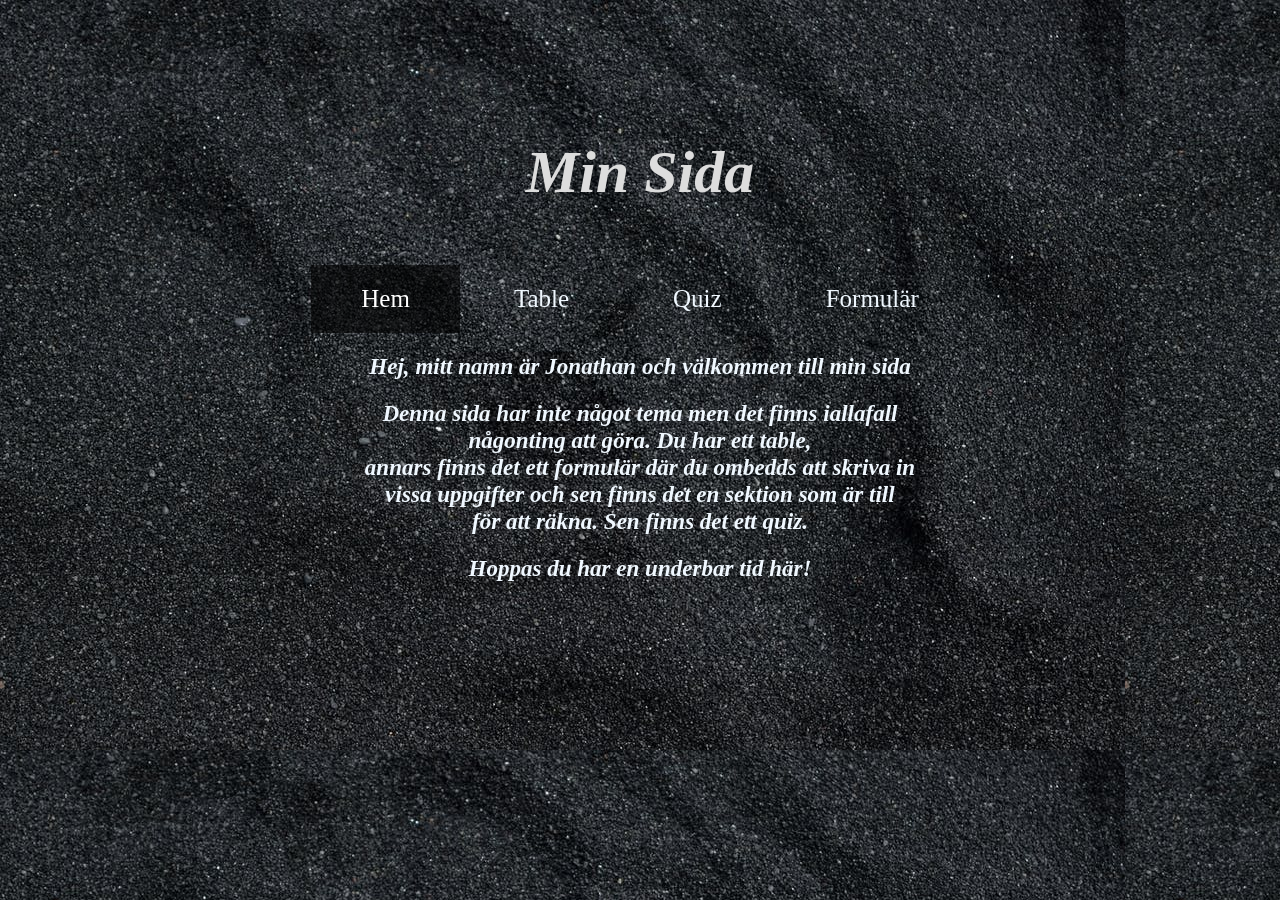
<file: index.html>
<!DOCTYPE html>
<html>
    <head>
        <link rel="styleSheet" type="text/css" href="styling.css">
        <meta charset="UTF-8">
        <meta http-equiv="X-UA-Compatible" content="IE=edge">
        <meta name="viewport" content="width=device-width, initial-scale=1.0">
    </head>
    <body>
        <br><br><br><br><br>
        <h1>Min Sida</h1><br>
        <div class="topNav">
            <a class="active" href="#">Hem</a>
            <a href="table.html">Table</a>
            <a href="quiz.html">Quiz</a>
            <a href="formulär.html">Formulär</a>
        </div>
        <div class="paragraph">
            <p>Hej, mitt namn är Jonathan och välkommen till min sida</p>
            <p>Denna sida har inte något tema men det finns iallafall <br>
               någonting att göra. Du har ett table,<br>
               annars finns det ett formulär där du ombedds att skriva in<br>
               vissa uppgifter och sen finns det en sektion som är till <br>
               för att räkna. Sen finns det ett quiz.
            </p>

            <p>Hoppas du har en underbar tid här!</p>
        </div>
    </body>
</html>
</file>
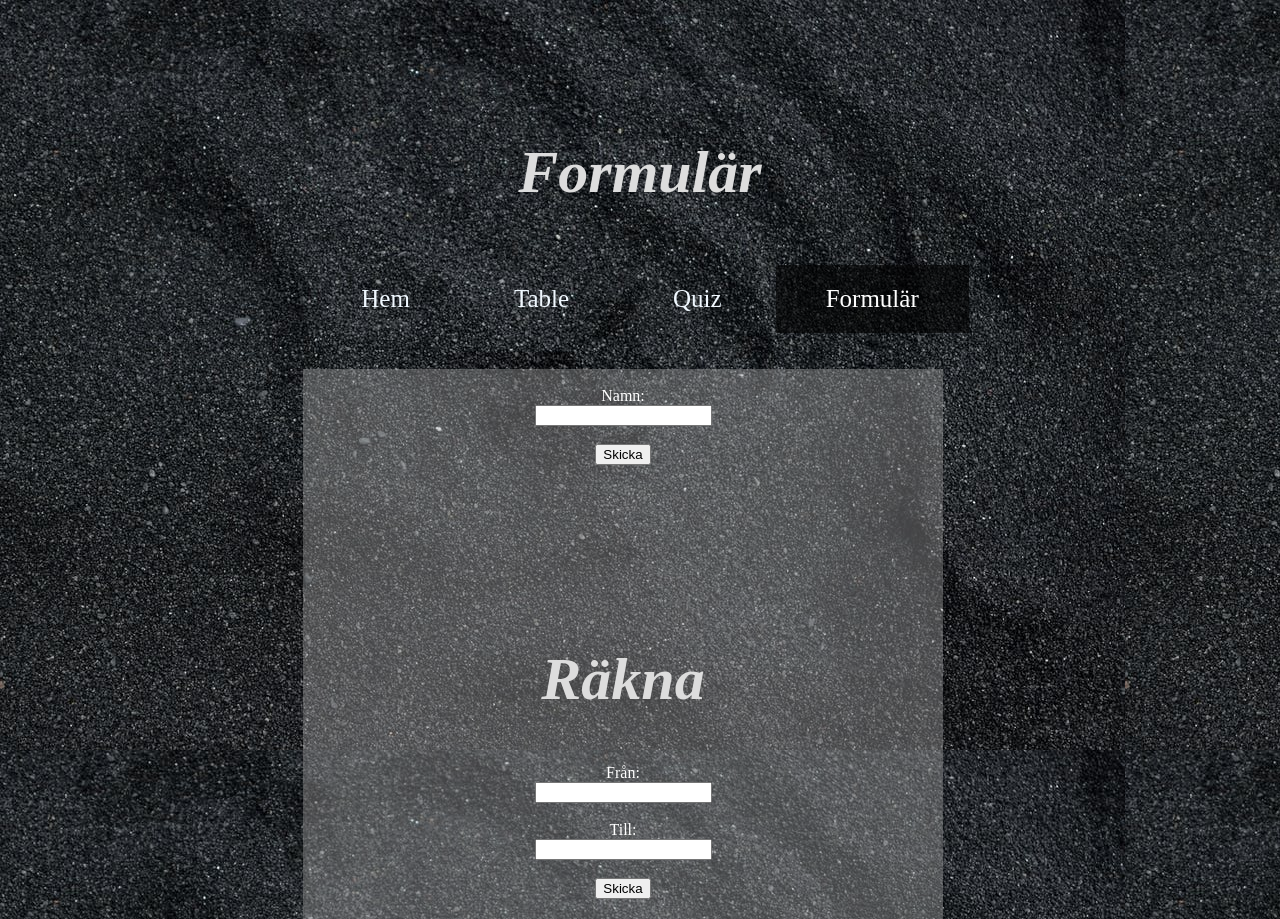
<file: formulär.html>
<!DOCTYPE html>
<html lang="eng">
    <head>
        <link rel="styleSheet" type="text/css" href="styling.css">
        <meta charset="UTF-8">
        <meta http-equiv="X-UA-Compatible" content="IE=edge">
        <meta name="viewport" content="width=device-width, initial-scale=1.0">
    </head>
    <body>
        <br><br><br><br><br>
        <h1>Formulär</h1><br>
        <div class="topNav">
            <a href="index.html">Hem</a>
            <a href="table.html">Table</a>
            <a href="quiz.html">Quiz</a>
            <a class="active" href="#">Formulär</a>
        </div>
        <br><br>
        <div class="form1">
            <form name="form1" id="form1" action="#">
                <br>
                <label for="namn">Namn:</label><br>
                <input type="text" name="namn" id="namn"><br><br>
                <input type="button" name="skicka" value="Skicka" onclick="myFunction()" />
                <br><br><br>
            </form>
            <p id="paragraph"></p>
            <p id="paragraph2"></p>
            <br><br><br>
            <h2>Räkna</h2>
            <form name="form2" id="form2" action="#">
                <label for="från">Från:</label><br>
                <input type="text" name="från1" id="från"><br><br>
                <label for="till">Till:</label><br>
                <input type="text" name="till1" id="till"><br><br>
                <input type="button" name="skicka" value="Skicka" onclick="myFunction2()" />
            </form>
            <p id="paragraph3"></p>
            <div id="counter"></div>
            <script class="text/javascript" src="test.js"></script>
        </div>
    </body>
</html>
</file>
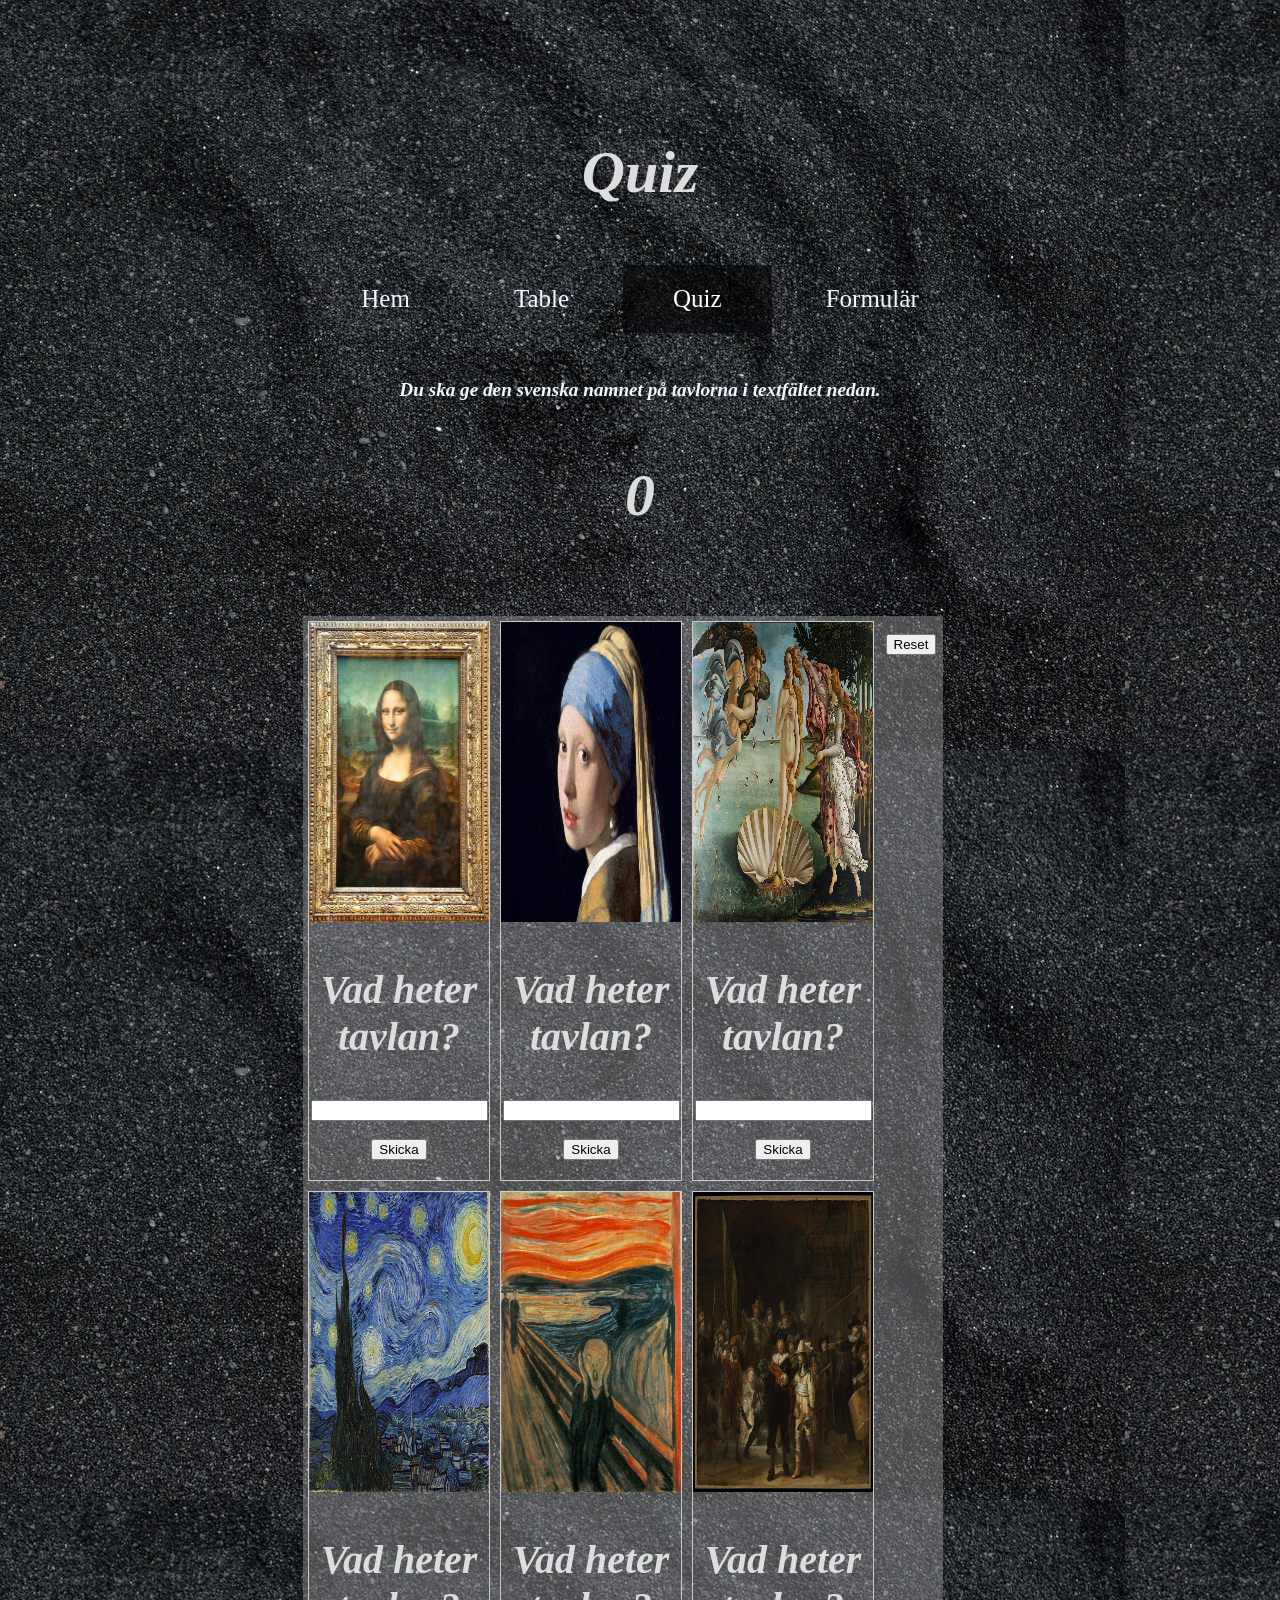
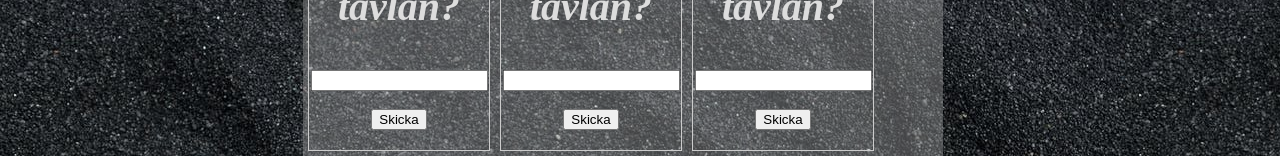
<file: quiz.html>
<!DOCTYPE html>
<html lang="en">
    <head>
        <link rel="styleSheet" type="text/css" href="styling.css">
        <meta charset="UTF-8">
        <meta http-equiv="X-UA-Compatible" content="IE=edge">
        <meta name="viewport" content="width=device-width, initial-scale=1.0">
        <title>Quiz</title>
    </head>
    <body>
        <br><br><br><br><br>
        <h1>Quiz</h1><br>
        <div class="topNav">
            <a href="index.html">Hem</a>
            <a href="table.html">Table</a>
            <a class="active" href="#">Quiz</a>
            <a href="formulär.html">Formulär</a>
        </div>
        <br><br>
        <p>Du ska ge den svenska namnet på tavlorna i textfältet nedan.</p>
        <h2 id="poäng">0</h2>
        <br><br>
        <div class="form1">
            <div class="gallery">
                <a target="_blank" href="Tavla1.jpg">
                  <img src="Tavla1.jpg" alt="Tavla1" width="600" height="400">
                </a>
                <div class="desc">
                    <h3>Vad heter tavlan?</h3>
                    <form name="form1" id="form1" action="#">
                        <input type="text" name="tavla" id="tavla"><br><br>
                        <input type="button" name="skicka" value="Skicka" id="skicka" onclick="myFunction3()">
                    </form>
                    <p id="painting" class="painting">mona lisa</p>
                    <p id="answer"></p>
                    <script class="text/javascript" src="test.js"></script>
                </div>
            </div>
            <div class="gallery">
                <a target="_blank" href="Tavla2.webp">
                  <img src="Tavla2.webp" alt="Tavla2" width="600" height="400">
                </a>
                <div class="desc">
                    <h3>Vad heter tavlan?</h3>
                    <form name="form2" id="form2" action="#">
                        <input type="text" name="tavla2" id="tavla2"><br><br>
                        <input type="button" name="skicka2" value="Skicka" id="skicka2" onclick="myFunction4()">
                    </form>
                    <p id="painting2" class="painting">gpe</p>
                    <p id="answer2"></p>
                    <script class="text/javascript" src="test.js"></script>
                </div>
            </div>
            <div class="gallery">
                <a target="_blank" href="Tavla3.jpg">
                  <img src="Tavla3.jpg" alt="Tavla3" width="600" height="400">
                </a>
                <div class="desc">
                    <h3>Vad heter tavlan?</h3>
                    <form name="form3" id="form3" action="#">
                        <input type="text" name="tavla" id="tavla3"><br><br>
                        <input type="button" name="skicka" value="Skicka" id="skicka3" onclick="myFunction5()">
                    </form>
                    <p id="painting3" class="painting">venus födelse</p>
                    <p id="answer3"></p>
                    <script class="text/javascript" src="test.js"></script>
                </div>
            </div>
            <div class="gallery">
                <a target="_blank" href="Tavla4.jpg">
                  <img src="Tavla4.jpg" alt="Tavla4" width="600" height="400">
                </a>
                <div class="desc">
                    <h3>Vad heter tavlan?</h3>
                    <form name="form4" id="form4" action="#">
                        <input type="text" name="tavla" id="tavla4"><br><br>
                        <input type="button" name="skicka" value="Skicka" id="skicka4" onclick="myFunction6()">
                    </form>
                    <p id="painting4" class="painting">stjärnenatt</p>
                    <p id="answer4"></p>
                    <script class="text/javascript" src="test.js"></script>
                </div>
            </div>
            <div class="gallery">
                <a target="_blank" href="Tavla5.jpg">
                  <img src="Tavla5.jpg" alt="Tavla5" width="600" height="400">
                </a>
                <div class="desc">
                    <h3>Vad heter tavlan?</h3>
                    <form name="form5" id="form5" action="#">
                        <input type="text" name="tavla" id="tavla5"><br><br>
                        <input type="button" name="skicka" value="Skicka" id="skicka5" onclick="myFunction7()">
                    </form>
                    <p id="painting5" class="painting">skriet</p>
                    <p id="answer5"></p>
                    <script class="text/javascript" src="test.js"></script>
                </div>
            </div>
            <div class="gallery">
                <a target="_blank" href="Tavla6.jpg">
                  <img src="Tavla6.jpg" alt="Tavla6" width="600" height="400">
                </a>
                <div class="desc">
                    <h3>Vad heter tavlan?</h3>
                    <form name="form6" id="form6" action="#">
                        <input type="text" name="tavla" id="tavla6"><br><br>
                        <input type="button" name="skicka" value="Skicka" id="skicka6" onclick="myFunction8()">
                    </form>
                    <p id="painting6" class="painting">nattvakten</p>
                    <p id="answer6"></p>
                    <script class="text/javascript" src="test.js"></script>
                </div>
            </div>
            <br>
            <script class="text/javascript" src="test.js"></script>
        </section>
        <a href="quiz.html">
            <button class="btn">Reset</button>
        </a>
    </body>
</html>
</file>
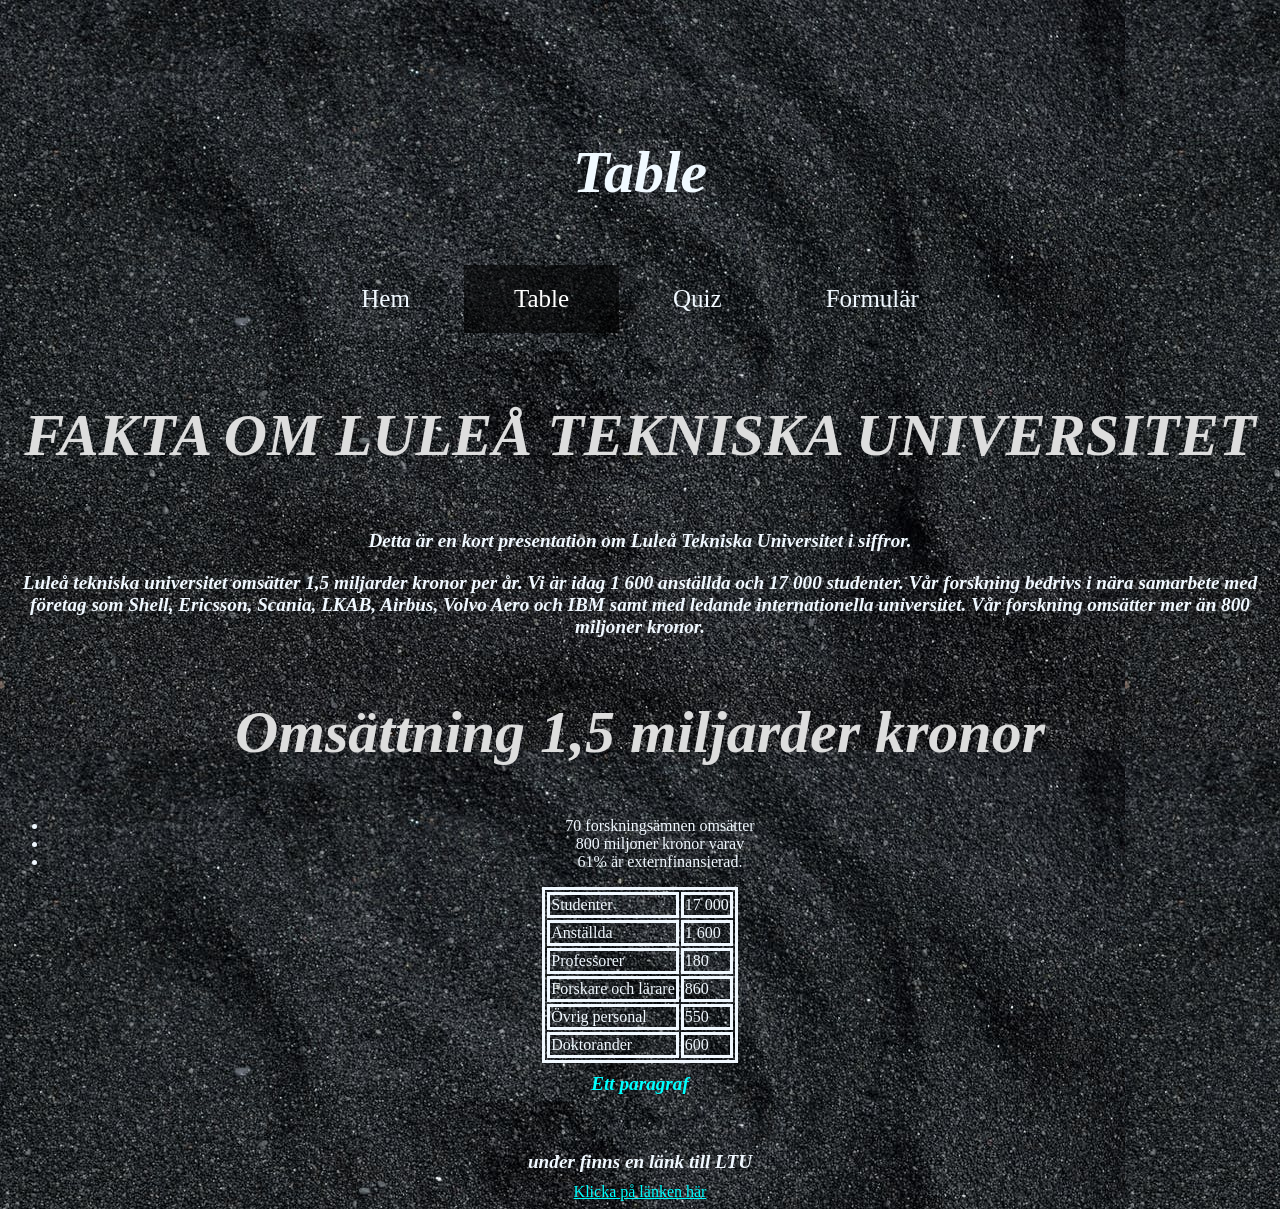
<file: table.html>
<!DOCTYPE html>
<html lang="en" onclick="jump()">
    <head>
        <link rel="styleSheet" type="text/css" href="styling.css">
        <meta charset="UTF-8">
        <meta http-equiv="X-UA-Compatible" content="IE=edge">
        <meta name="viewport" content="width=device-width, initial-scale=1.0">
    </head>
    <body>
        <br><br><br><br><br>
        <header>
            <h1>Table</h1><br>
        </header>
        <div class="topNav">
            <a href="index.html">Hem</a>
            <a class="active" href="#">Table</a>
            <a href="quiz.html">Quiz</a>
            <a href="formulär.html">Formulär</a>
        </div>
        <br>
        <article>
            <h1>FAKTA OM LULEÅ TEKNISKA UNIVERSITET</h1>
            <p>
                Detta är en kort presentation om Luleå Tekniska Universitet i siffror.
            </p>
            <p>
                Luleå tekniska universitet omsätter 1,5 miljarder kronor per år. 
                Vi är idag 1 600 anställda och 17 000 studenter. Vår forskning bedrivs i nära samarbete med 
                företag som Shell, Ericsson, Scania, LKAB, Airbus, Volvo Aero och IBM samt med ledande
                internationella universitet. Vår forskning omsätter mer än 800 miljoner kronor.
            </p>
            <h2>Omsättning 1,5 miljarder kronor</h2>
            <ul class="lista">
                <li>70 forskningsämnen omsätter </li>
                <li>800 miljoner kronor varav </li>
                <li>61% är externfinansierad.</li>
            </ul>
        </article>
        <table>
            <tr>
                <td>Studenter</td>
                <td>17 000</td>
            </tr>
            <tr>
                <td>Anställda</td>
                <td>1 600</td>
            </tr>
            <tr>
                <td>Professorer</td>
                <td>180</td>
            </tr>
            <tr>
                <td>Forskare och lärare</td>
                <td>860</td>
            </tr>
            <tr>
                <td>Övrig personal</td>
                <td>550</td>
            </tr>
            <tr>
                <td>Doktorander</td>
                <td>600</td>
            </tr>
        </table>
        <p id="paragraf">Ett paragraf</p>
        <br><br>
        <footer>
            <p>under finns en länk till LTU</p>
            <a href="https://www.ltu.se/">Klicka på länken här</a>
        </footer>
    </body>
</html>
</file>
<file: styling.css>
body{
    background-image: url("sand.jpeg");
    background-repeat:repeat-y;
    background-size: cover;
    background: url("sand.jpeg") repeat scroll 0 0 #292b26;
}

.paragraph{
    font-size: larger;
    text-align: center;
    font-style: italic;
    font-weight: 900;
    margin: auto;
    padding: 10px;
    color:aliceblue; 
}

p {
    font-size: larger;
    text-align: center;
    font-style: italic;
    font-weight: 900;
    margin: auto;
    padding: 10px;
    color:aliceblue; 
}

h1{
    font-size: 60px;
    text-align: center;
    font-style: italic;
    color:rgb(221, 221, 221);
}

h2{
    font-size: 60px;
    text-align: center;
    font-style: italic;
    color:rgb(221, 221, 221);
}

h3{
    font-size: 40px;
    text-align: center;
    font-style: italic;
    color:rgb(221, 221, 221);
}

.topNav{
    overflow: hidden;
    text-align: center;
    top: 0px;
    /*margin: 5%;*/
    left: 25%;
   /* transform: (-50%);*/
}

.topNav a{
    display: block;
    color:aliceblue;
    text-align: center;
    text-decoration: none;
    padding: 20px 50px;
    font-size: 25px;
    display: inline-block;
    list-style-type: none;
}

.topNav a:hover{
	background-color:rgba(169, 169, 169, 0.397);
    color: white;
}

.topNav a.active{
	background-color:rgba(0, 0, 0, 0.603);
    color: white;
}

.form1{
    border-style:unset;
    width: 50%;
    right: 337px;
    position: absolute;
    background-color: rgb(169, 169, 169, 0.397);
    text-align: center;
}

.form1 label{
    color: white;
}

div.gallery {
    margin: 5px;
    border: 1px solid #ccc;
    float: left;
    width: 180px;
}

div.gallery img {
    width: 100%;
    height: 300px;
}

.painting{
    display: none;
}

table, th, td{
    border: solid aliceblue;
    color: aliceblue;
    margin-left: auto;
    margin-right: auto;
}

html body header h1 {
    color: rgb(240, 249, 255);
}

footer{
    text-align: center;
}

footer a{
    color: aqua;
}

section{
    text-align: center;
}

.lista{
    text-align: center;
    color: aliceblue;
}
#paragraf{
    color: aqua;
}
</file>
